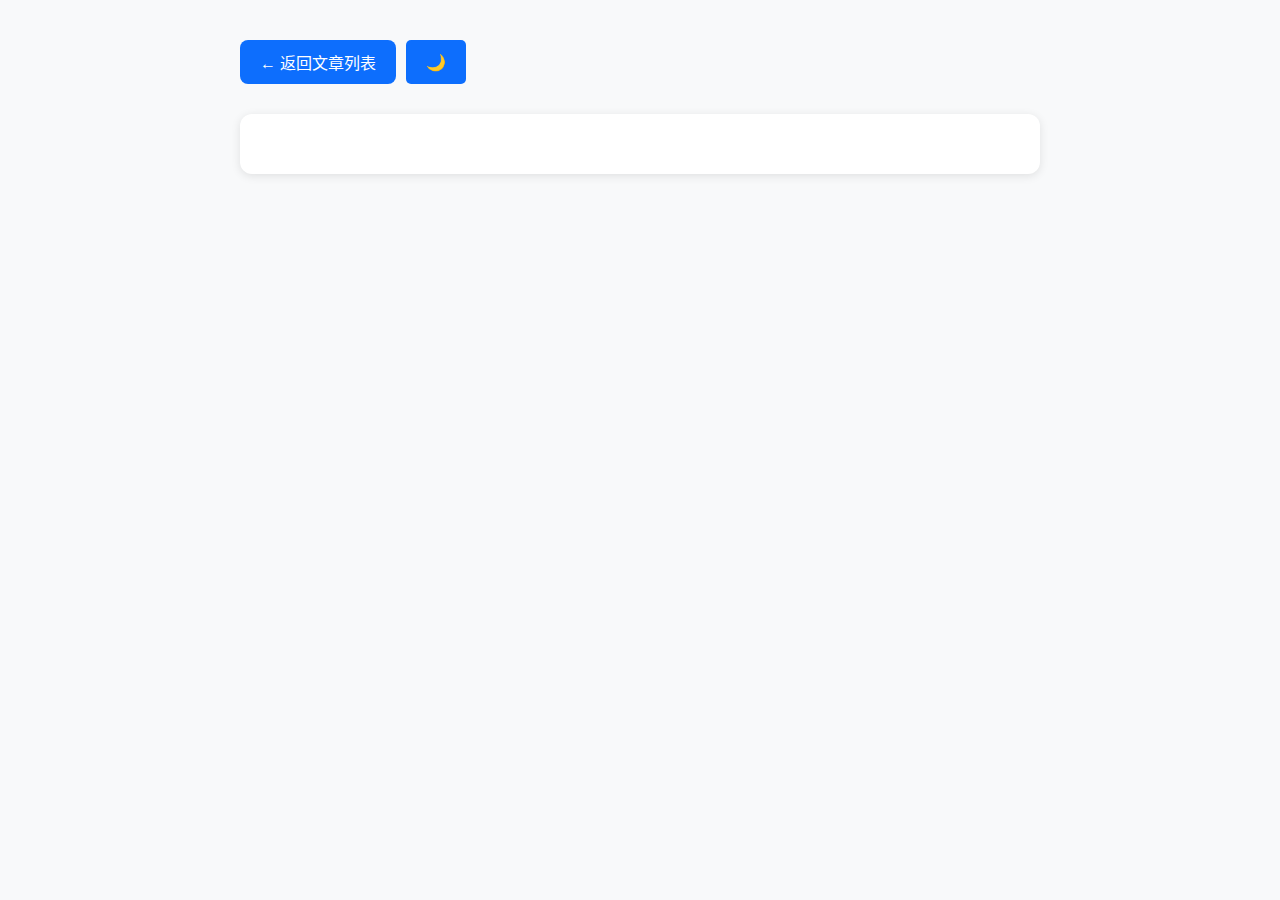
<file: article_reader.html>
<!DOCTYPE html>
<html lang="zh-CN">
<head>
    <link rel="stylesheet" href="styles.css">
    <meta charset="UTF-8">
    <meta name="viewport" content="width=device-width, initial-scale=1.0">
    <title>文章阅读器</title>
    <script src="marked.min.js"></script>
    <style>
        :root {
            --background-color: #f8f9fa;
            --text-color: #212529;
            --primary-color: #0d6efd;
            --border-color: #dee2e6;
            --dark-background: #212529;
            --dark-text: #f8f9fa;
            --dark-card-bg: #2c3034;
            --dark-pre-bg: #343a40;
            --border-radius-sm: 4px;
            --border-radius-md: 8px;
            --border-radius-lg: 12px;
        }

        body {
            font-family: 'Segoe UI', 'PingFang SC', 'Microsoft YaHei', sans-serif;
            margin: 0;
            padding: 0;
            background-color: var(--background-color);
            color: var(--text-color);
            line-height: 1.8;
            transition: all 0.3s ease;
        }

        .container {
            max-width: 800px;
            margin: 0 auto;
            padding: 40px 20px;
        }

        .back-button, .theme-switch {
            background-color: var(--primary-color);
            color: white;
            border: none;
            padding: 10px 20px;
            border-radius: var(--border-radius-md);
            cursor: pointer;
            font-size: 16px;
            transition: all 0.2s;
        }

        .back-button:hover, .theme-switch:hover {
            opacity: 0.9;
            transform: translateY(-2px);
        }

        #articleContent {
            background: white;
            padding: 30px;
            border-radius: var(--border-radius-lg);
            box-shadow: 0 2px 10px rgba(0,0,0,0.1);
        }

        #articleContent h1 {
            color: var(--primary-color);
            margin-top: 0;
            padding-bottom: 10px;
            border-bottom: 1px solid var(--border-color);
        }

        #articleContent img {
            max-width: 100%;
            height: auto;
            border-radius: var(--border-radius-sm);
        }

        #articleContent pre {
            background: #f5f5f5;
            padding: 15px;
            border-radius: var(--border-radius-sm);
            overflow-x: auto;
        }

        #articleContent blockquote {
            border-left: 4px solid var(--primary-color);
            padding-left: 15px;
            margin-left: 0;
            color: #6c757d;
            font-style: italic;
        }

        .dark-mode {
            --background-color: var(--dark-background);
            --text-color: var(--dark-text);
        }
        
        .dark-mode #articleContent {
            background: var(--dark-card-bg);
        }
        
        .dark-mode #articleContent pre {
            background: var(--dark-pre-bg);
        }
        
        <style>
            /* 全局链接样式 */
            a {
                color: var(--primary-color);
                text-decoration: none;
                font-weight: 500;
                position: relative;
                transition: all 0.2s ease;
            }

            a:hover {
                color: var(--primary-light);
            }

            a::after {
                content: '';
                position: absolute;
                bottom: -2px;
                left: 0;
                width: 100%;
                height: 2px;
                background-color: var(--primary-color);
                transform: scaleX(0);
                transform-origin: right;
                transition: transform 0.3s ease;
            }

            a:hover::after {
                transform: scaleX(1);
                transform-origin: left;
            }

            .dark-mode a {
                color: #4dabf7;
            }

            .dark-mode a:hover {
                color: #74c0fc;
            }

            .dark-mode a::after {
                background-color: #4dabf7;
            }
        </style>
</head>
<body>
    <div class="container">
        <div style="display: flex; gap: 10px; margin-bottom: 30px;">
            <button class="back-button" onclick="window.history.back()">← 返回文章列表</button>
            <button class="theme-switch" onclick="toggleTheme()" style="padding: 10px 20px; border-radius: 5px; border: none; cursor: pointer; background: var(--primary-color); color: white;">🌙</button>
        </div>
        <div id="articleContent"></div>
    </div>

    <script>
        // 主题切换功能
        function toggleTheme() {
            document.documentElement.classList.toggle('dark-mode');
            const isDarkMode = document.documentElement.classList.contains('dark-mode');
            localStorage.setItem('preferredTheme', isDarkMode ? 'dark' : 'light');
            document.querySelector('.theme-switch').textContent = isDarkMode ? '☀️' : '🌙';
        }

        // 页面加载时应用保存的主题
        document.addEventListener('DOMContentLoaded', function() {
            // 应用主题
            const savedTheme = localStorage.getItem('preferredTheme');
            if (savedTheme === 'dark' || (!savedTheme && window.matchMedia('(prefers-color-scheme: dark)').matches)) {
                document.documentElement.classList.add('dark-mode');
                document.querySelector('.theme-switch').textContent = '☀️';
            }
            
            const params = new URLSearchParams(window.location.search);
            const file = params.get('file');
            
            if (file) {
                fetch(file)
                    .then(response => response.text())
                    .then(markdown => {
                        // 过滤掉YAML前置元数据部分
                        const content = markdown.replace(/^---[\s\S]*?---\s*/, '');
                        const html = marked.parse(content);
                        document.getElementById('articleContent').innerHTML = html;
                    });
            }
        });
    </script>
</body>
</html>
</file>
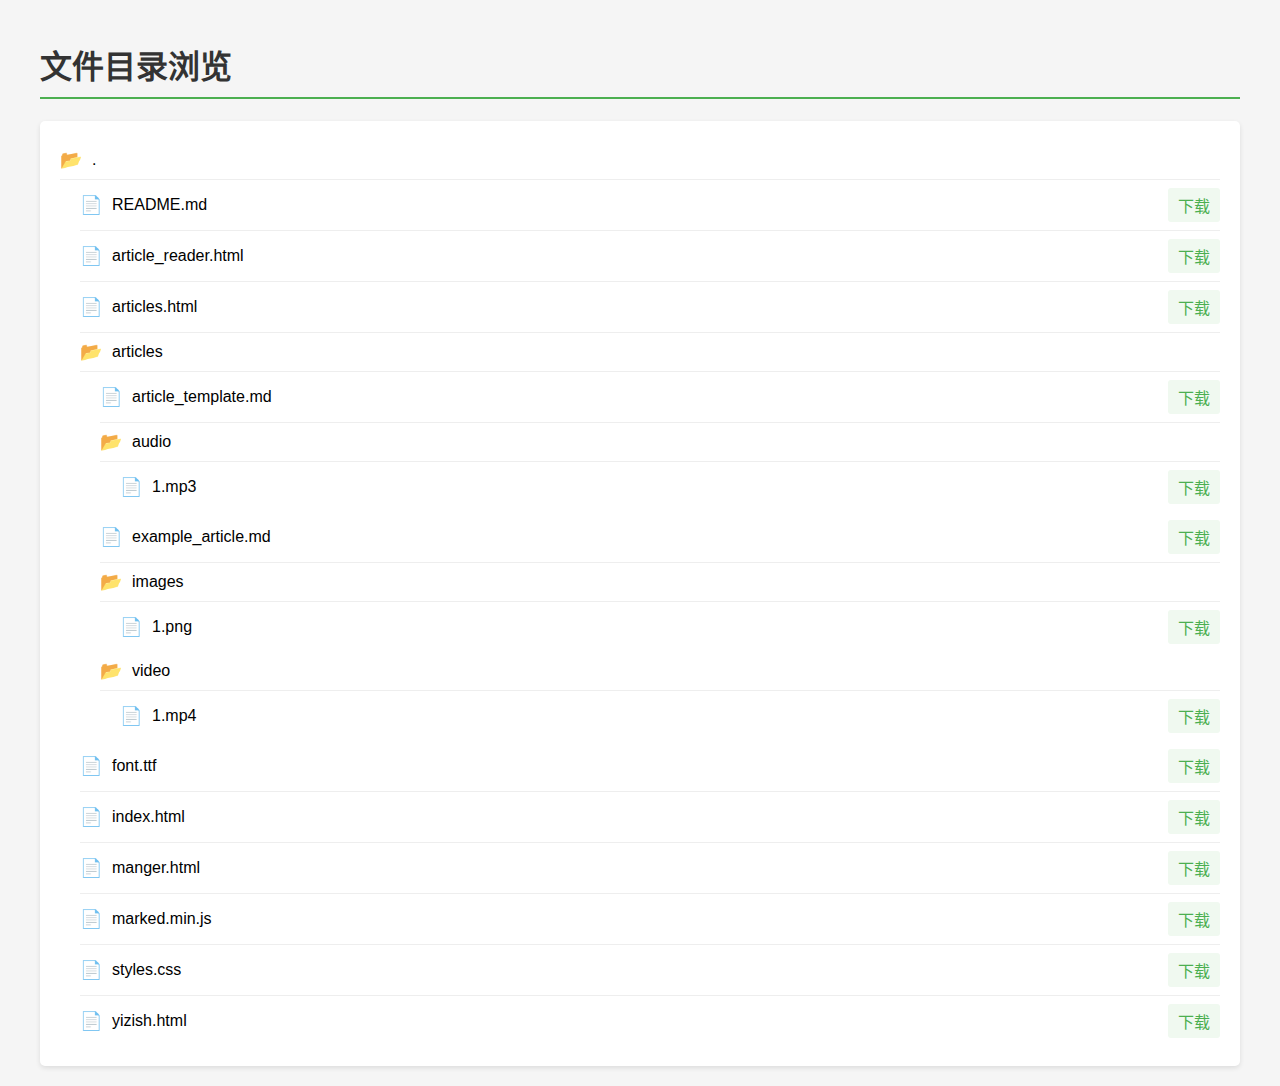
<file: manger.html>
<!DOCTYPE html>
<html lang="zh-CN">
<head>
    <meta charset="UTF-8">
    <meta name="viewport" content="width=device-width, initial-scale=1.0">
    <title>文件管理器</title>
    <style>
        body {
            font-family: 'Microsoft YaHei', sans-serif;
            max-width: 1200px;
            margin: 0 auto;
            padding: 20px;
            background-color: #f5f5f5;
        }
        h1 {
            color: #333;
            border-bottom: 2px solid #4CAF50;
            padding-bottom: 10px;
        }
        .directory-tree {
            margin-top: 20px;
            background-color: white;
            border-radius: 5px;
            box-shadow: 0 2px 5px rgba(0,0,0,0.1);
            padding: 20px;
        }
        .file-item {
            display: flex;
            align-items: center;
            padding: 8px 0;
            border-bottom: 1px solid #eee;
        }
        .file-item:last-child {
            border-bottom: none;
        }
        .file-icon {
            margin-right: 10px;
            font-size: 18px;
        }
        .directory-icon {
            color: #FFC107;
        }
        .file-icon {
            color: #64B5F6;
        }
        .file-name {
            flex-grow: 1;
        }
        .download-link {
            color: #4CAF50;
            text-decoration: none;
            padding: 5px 10px;
            border-radius: 3px;
            background-color: #f0f9f0;
            transition: background-color 0.3s;
        }
        .download-link:hover {
            background-color: #e0f2e0;
        }
        .subdirectory {
            margin-left: 20px;
        }
    </style>
</head>
<body>
    <h1>文件目录浏览</h1>
    <div class="directory-tree" id="directoryTree"></div>

    <script>
        // 目录结构数据，基于提供的工作区信息
        const directoryStructure = {
            name: '.',
            isDirectory: true,
            children: [
                { name: 'README.md', isDirectory: false },
                { name: 'article_reader.html', isDirectory: false },
                { name: 'articles.html', isDirectory: false },
                { 
                    name: 'articles', 
                    isDirectory: true,
                    children: [
                        { name: 'article_template.md', isDirectory: false },
                        { 
                            name: 'audio', 
                            isDirectory: true,
                            children: [
                                { name: '1.mp3', isDirectory: false }
                            ]
                        },
                        { name: 'example_article.md', isDirectory: false },
                        { 
                            name: 'images', 
                            isDirectory: true,
                            children: [
                                { name: '1.png', isDirectory: false }
                            ]
                        },
                        { 
                            name: 'video', 
                            isDirectory: true,
                            children: [
                                { name: '1.mp4', isDirectory: false }
                            ]
                        }
                    ]
                },
                { name: 'font.ttf', isDirectory: false },
                { name: 'index.html', isDirectory: false },
                { name: 'manger.html', isDirectory: false },
                { name: 'marked.min.js', isDirectory: false },
                { name: 'styles.css', isDirectory: false },
                { name: 'yizish.html', isDirectory: false }
            ]
        };

        // 生成目录树HTML
        function generateDirectoryHTML(item, path = '') {
            const currentPath = path ? `${path}/${item.name}` : item.name;
            let html = '';

            // 创建文件项
            html += `<div class="file-item">`;
            html += `<span class="file-icon ${item.isDirectory ? 'directory-icon' : 'file-icon'}">`;
            html += item.isDirectory ? '📂' : '📄';
            html += `</span>`;
            html += `<span class="file-name">${item.name}</span>`;

            // 如果是文件，添加下载链接
            if (!item.isDirectory) {
                html += `<a href="${currentPath}" class="download-link" download>下载</a>`;
            }

            html += `</div>`;

            // 如果是目录，递归生成子目录
            if (item.isDirectory && item.children && item.children.length > 0) {
                html += `<div class="subdirectory">`;
                item.children.forEach(child => {
                    html += generateDirectoryHTML(child, currentPath);
                });
                html += `</div>`;
            }

            return html;
        }

        // 渲染目录树
        document.getElementById('directoryTree').innerHTML = generateDirectoryHTML(directoryStructure);
    </script>
</body>
</html>
</file>
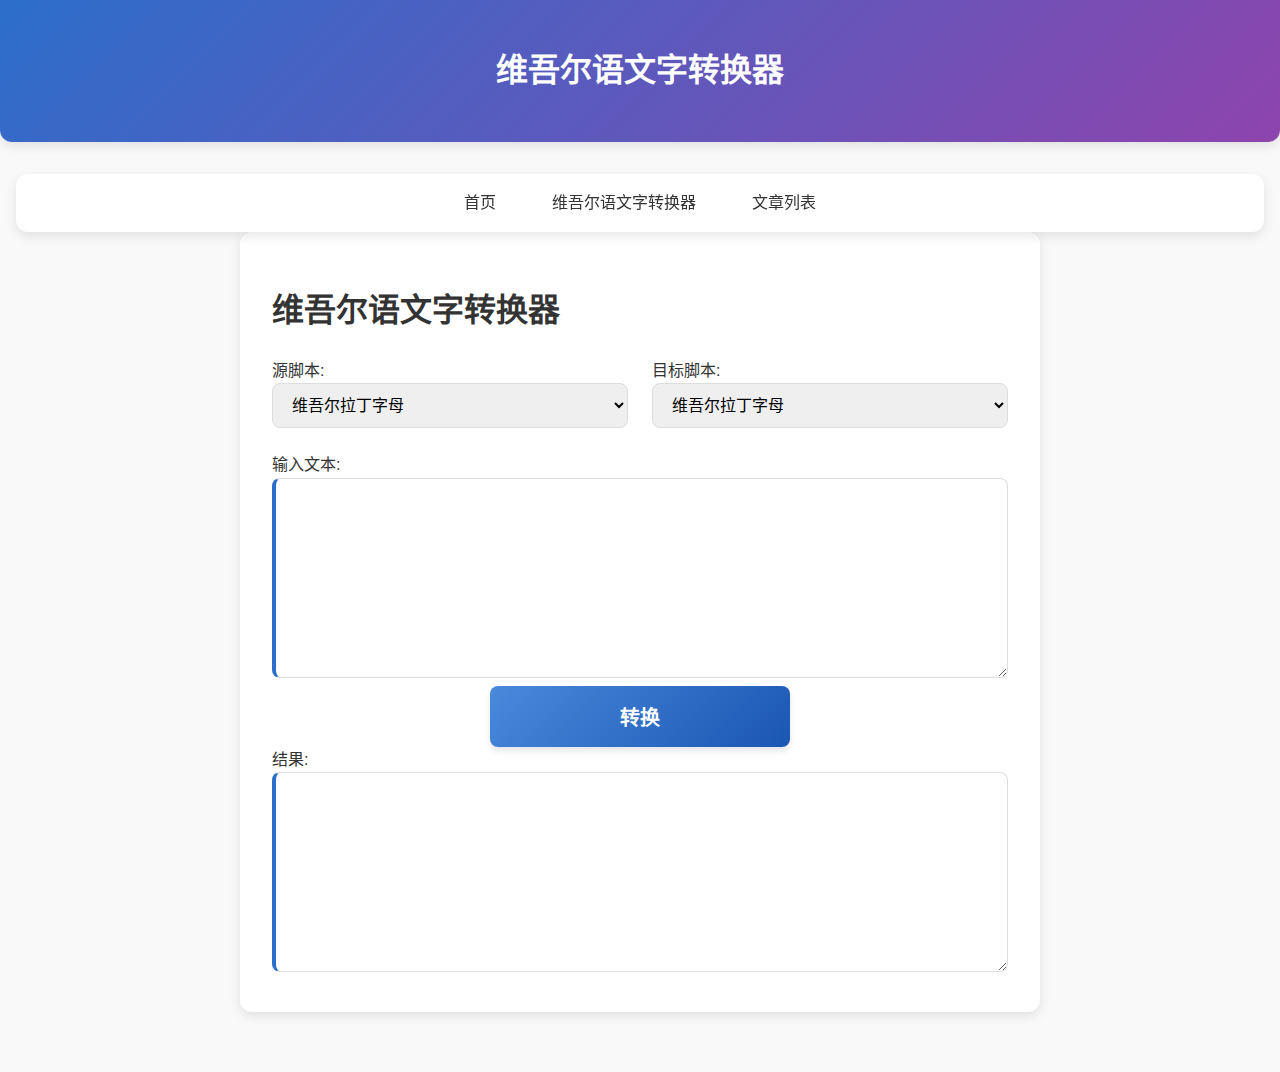
<file: yizish.html>
<!DOCTYPE html>
<html lang="zh-CN">
<head>
    <link rel="stylesheet" href="styles.css">
    <meta charset="UTF-8">
    <meta name="viewport" content="width=device-width, initial-scale=1.0">
    <title>维吾尔语文字转换器 - ئۇيغۇر يېزىق ئالماشتۇرغۇچى</title>
    <style>
        /* 保留原有CSS变量定义 */
        :root {
            --primary-color: #2c6ecb;
            --primary-light: #4a89dc;
            --primary-dark: #1a56b3;
            --secondary-color: #8e44ad;
            --text-color: #333;
            --text-light: #666;
            --background-color: #f9f9f9;
            --card-bg: white;
            --shadow: 0 4px 12px rgba(0,0,0,0.1);
            --shadow-hover: 0 8px 24px rgba(0,0,0,0.15);
            --spacing-sm: 8px;
            --spacing-md: 16px;
            --spacing-lg: 24px;
            --spacing-xl: 32px;
            --border-radius: 12px;
            --transition: all 0.3s ease;
            /* 深色模式变量 */
            --dark-background-color: #1a1a2e;
            --dark-card-bg: #212134;
            --dark-text-color: #e0e0e0;
            --dark-text-light: #b0b0c0;
        }
        .dark-mode {
            --background-color: var(--dark-background-color);
            --card-bg: var(--dark-card-bg);
            --text-color: var(--dark-text-color);
            --text-light: var(--dark-text-light);
        }
    /* 保留所有响应式布局和主题切换样式 */
    body {
        font-family: 'Segoe UI', Arial, sans-serif;
        margin: 0;
        padding: 0;
        background-color: var(--background-color);
        color: var(--text-color);
        line-height: 1.6;
        padding-bottom: 60px; /* 为固定页脚留出空间 */
    }
    .container {
        max-width: 1200px;
        margin: 0 auto;
        padding: 0 var(--spacing-md);
        width: 100%;
        box-sizing: border-box;
    }
    header {
        background: linear-gradient(135deg, var(--primary-color), var(--secondary-color));
        color: white;
        padding: var(--spacing-lg);
        text-align: center;
        margin-bottom: var(--spacing-xl);
        border-radius: 0 0 var(--border-radius) var(--border-radius);
        box-shadow: var(--shadow);
    }
    nav {
        background-color: var(--card-bg);
        padding: var(--spacing-md);
        box-shadow: var(--shadow);
        position: sticky;
        top: 0;
        z-index: 100;
        border-radius: var(--border-radius);
        margin: 0 var(--spacing-md);
    }
    nav ul {
        list-style: none;
        padding: 0;
        display: flex;
        gap: var(--spacing-lg);
        justify-content: center;
        flex-wrap: wrap;
        margin: 0;
    }
    nav a {
        text-decoration: none;
        color: var(--text-color);
        font-weight: 500;
        padding: var(--spacing-sm) var(--spacing-md);
        border-radius: var(--border-radius);
        transition: var(--transition);
    }
    nav a:hover {
        background-color: var(--primary-light);
        color: white;
    }
    .content {
        margin-top: var(--spacing-xl);
        background: var(--card-bg);
        padding: var(--spacing-xl);
        border-radius: var(--border-radius);
        box-shadow: var(--shadow);
        transition: var(--transition);
    }
    .content:hover {
        box-shadow: var(--shadow-hover);
    }
    .instruction {
        margin-top: var(--spacing-xl);
        padding: var(--spacing-xl);
        background-color: #e8f4fd;
        border-radius: var(--border-radius);
        box-shadow: var(--shadow);
        transition: var(--transition);
    }
    .instruction:hover {
        box-shadow: var(--shadow-hover);
        transform: translateY(-3px);
    }
    pre {
        background-color: #f8f9fa;
        padding: var(--spacing-md);
        border-radius: var(--border-radius);
        overflow-x: auto;
        font-family: monospace;
        font-size: 0.9rem;
    }
    footer {
        position: fixed;
        bottom: 0;
        left: 0;
        right: 0;
        text-align: center;
        padding: var(--spacing-md);
        color: var(--text-color); /* 修改为文本颜色变量 */
        font-size: 0.9rem;
    }
    /* 转换器特有样式 */
    .card {
        background: var(--card-bg);
        border-radius: var(--border-radius);
        box-shadow: var(--shadow);
        padding: var(--spacing-xl);
        margin: 0 auto;
        max-width: 800px;
        width: 100%;
        box-sizing: border-box;
        transition: var(--transition);
        transform: translateY(0);
    }
    .card:hover {
        box-shadow: var(--shadow-hover);
        transform: translateY(-5px);
    }
    select, textarea {
        width: 100%;
        padding: 12px 15px;
        border: 1px solid #ddd;
        border-radius: 8px;
        font-size: 16px;
        transition: var(--transition);
        box-sizing: border-box;
    }
    select:focus, textarea:focus {
        outline: none;
        border-color: var(--primary-color);
        box-shadow: 0 0 0 3px rgba(44, 110, 203, 0.2);
    }
    textarea {
        height: 200px;
        resize: vertical;
        border-left: 4px solid var(--primary-color);
    }
    button {
        background: linear-gradient(135deg, var(--primary-light), var(--primary-dark));
        color: white;
        border: none;
        border-radius: 8px;
        padding: clamp(0.75rem, 3vw, 1rem) clamp(1.5rem, 5vw, 2rem);
        font-size: clamp(1rem, 3vw, 1.25rem);
        font-weight: 600;
        cursor: pointer;
        transition: var(--transition);
        box-shadow: 0 4px 6px rgba(0,0,0,0.1);
        width: 100%;
        max-width: 300px;
        margin: 0 auto;
        display: block;
    }
    button:hover {
        transform: translateY(-2px);
        box-shadow: 0 6px 10px rgba(0,0,0,0.15);
    }
    button:active {
        transform: translateY(0);
    }
    .converter-container {
        display: grid;
        grid-template-columns: 1fr;
        gap: var(--spacing-lg);
        margin-bottom: var(--spacing-lg);
    }
    @media (min-width: 768px) {
        .converter-container {
            grid-template-columns: 1fr 1fr;
        }
    }
    .dark-mode select,
    .dark-mode textarea {
        background-color: var(--dark-card-bg);
        color: var(--dark-text-color);
        border-color: var(--dark-text-light);
    }

    .dark-mode select:focus,
    .dark-mode textarea:focus {
        border-color: var(--primary-light);
        box-shadow: 0 0 0 3px rgba(44, 110, 203, 0.2);
    }

    .dark-mode button {
        background: linear-gradient(135deg, var(--primary-dark), var(--secondary-color));
    }
    select, textarea {
        font-family: 'CustomFont', sans-serif;
        src: url('font.ttf') format('truetype');
    }

@font-face {
    font-family: 'CustomFont';
    src: url('font.ttf') format('truetype');
}

@media (min-width: 768px) {
    .converter-container {
        grid-template-columns: 1fr 1fr;
    }
}
.dark-mode select,
.dark-mode textarea {
    background-color: var(--dark-card-bg);
    color: var(--dark-text-color);
    border-color: var(--dark-text-light);
}

.dark-mode select:focus,
.dark-mode textarea:focus {
    border-color: var(--primary-light);
    box-shadow: 0 0 0 3px rgba(44, 110, 203, 0.2);
}

.dark-mode button {
    background: linear-gradient(135deg, var(--primary-dark), var(--secondary-color));
}
</style>
</head>
<body>
    <header>
        <div class="container">
            <h1 class="lang-zh">维吾尔语文字转换器</h1>
            <h1 class="lang-en">Uyghur Text Converter</h1>
        </div>
    </header>
    <nav>
        <div class="container">
            <ul>
                <li><a href="index.html" class="lang-zh">首页</a><a href="index.html" class="lang-en">Home</a></li>
                <li><a href="yizish.html" class="lang-zh">维吾尔语文字转换器</a><a href="yizish.html" class="lang-en">Uyghur Text Converter</a></li>
                <li><a href="articles.html" class="lang-zh">文章列表</a><a href="articles.html" class="lang-en">Articles</a></li>
            </ul>
        </div>
    </nav>
    <main class="container">
        <div class="card slide-up">
            <h1 class="lang-zh fade-in">维吾尔语文字转换器</h1>
            <h1 class="lang-en fade-in">Uyghur Text Converter</h1>
            <div class="converter-container">
                <div class="fade-in" style="animation-delay: 0.1s;">
                    <label class="lang-zh">源脚本:</label>
                    <label class="lang-en">Source Script:</label>
                    <select id="source" class="form-control">
                        <option value="ULS" class="lang-zh">维吾尔拉丁字母</option>
                        <option value="ULS" class="lang-en">Uyghur Latin alphabet</option>
                        <option value="UYS" class="lang-zh">维吾尔新文字</option>
                        <option value="UYS" class="lang-en">Uyghur New alphabet</option>
                        <option value="CPS" class="lang-zh">汉语拼音字母</option>
                        <option value="CPS" class="lang-en">Chinese Pinyin alphabet</option>
                        <option value="UAS" class="lang-zh">维吾尔阿拉伯字母</option>
                        <option value="UAS" class="lang-en">Uyghur Arabic alphabet</option>
                        <option value="CTS" class="lang-zh">通用突厥字母</option>
                        <option value="CTS" class="lang-en">Common Turkic alphabet</option>
                        <option value="UCS" class="lang-zh">维吾尔西里尔字母</option>
                        <option value="UCS" class="lang-en">Uyghur Cyrillic alphabet</option>
                    </select>
                </div>
                <div class="fade-in" style="animation-delay: 0.2s;">
                    <label class="lang-zh">目标脚本:</label>
                    <label class="lang-en">Target Script:</label>
                    <select id="target" class="form-control">
                        <option value="ULS" class="lang-zh">维吾尔拉丁字母</option>
                        <option value="ULS" class="lang-en">Uyghur Latin alphabet</option>
                        <option value="UYS" class="lang-zh">维吾尔新文字</option>
                        <option value="UYS" class="lang-en">Uyghur New alphabet</option>
                        <option value="CPS" class="lang-zh">汉语拼音字母</option>
                        <option value="CPS" class="lang-en">Chinese Pinyin alphabet</option>
                        <option value="UAS" class="lang-zh">维吾尔阿拉伯字母</option>
                        <option value="UAS" class="lang-en">Uyghur Arabic alphabet</option>
                        <option value="CTS" class="lang-zh">通用突厥字母</option>
                        <option value="CTS" class="lang-en">Common Turkic alphabet</option>
                        <option value="UCS" class="lang-zh">维吾尔西里尔字母</option>
                        <option value="UCS" class="lang-en">Uyghur Cyrillic alphabet</option>
                    </select>
                </div>
            </div>
            <div class="fade-in" style="animation-delay: 0.3s;">
                <label class="lang-zh">输入文本:</label>
                <label class="lang-en">Input Text:</label>
                <textarea id="input"></textarea>
            </div>
            <div class="fade-in" style="animation-delay: 0.4s;">
                <button onclick="convert()" id="convertBtn" class="lang-zh">转换</button>
                <button onclick="convert()" id="convertBtn" class="lang-en">Convert</button>
            </div>
            <div class="fade-in" style="animation-delay: 0.5s;">
                <label class="lang-zh">结果:</label>
                <label class="lang-en">Result:</label>
                <textarea id="result"></textarea>
            </div>
        </div>
    </main>

    <script>
        // 页面加载时检查保存的语言偏好
        document.addEventListener('DOMContentLoaded', function() {
            const savedLang = localStorage.getItem('preferredLanguage');
            if (savedLang) {
                switchLanguage(savedLang);
            } else {
                // 默认使用中文
                switchLanguage('zh');
            }
        });
    
        function switchLanguage(lang) {
            // 隐藏所有语言元素
            document.querySelectorAll('.lang-zh, .lang-en').forEach(el => {
                el.style.display = 'none';
            });
            // 显示选中语言元素
            document.querySelectorAll('.lang-' + lang).forEach(el => {
                el.style.display = el.tagName === 'A' ? 'inline' : 'block';
            });
            document.documentElement.lang = lang === 'zh' ? 'zh-CN' : 'en';
            
            // 更新按钮选中状态
            document.querySelectorAll('.lang-switch button').forEach(btn => {
                btn.classList.remove('active');
            });
            document.querySelector(`.lang-switch button[onclick="switchLanguage('${lang}')"]`).classList.add('active');
            
            // 保存语言偏好到本地存储
            localStorage.setItem('preferredLanguage', lang);
        }

        // 脚本转换核心逻辑 (保留原有功能)
        class UgMultiScriptConverter {
            constructor() {
                // 添加正则特殊字符转义方法
                this.escapeRegExp = (str) => str.replace(/[.*+?^${}()|[\]\\]/g, '\\$&');
                // 字符映射表 (从Python移植)
                this.__uas_group1 = ['ا', 'ە', 'ب', 'پ', 'ت', 'ج', 'چ', 'خ', 'د', 'ر', 'ز', 'ژ', 'س', 'ش', 'ف', 'ڭ', 'ل', 'لا', 'م', 'ھ', 'و', 'ۇ', 'ۆ', 'ۈ', 'ۋ', 'ې', 'ى', 'ي', 'ق', 'ك', 'گ', 'ن', 'غ', '؟', '،', '؛', '٭'];
                this.__cts_group1 = ['a', 'e', 'b', 'p', 't', 'c', 'ç', 'x', 'd', 'r', 'z', 'j', 's', 'ş', 'f', 'ñ', 'l', 'la', 'm', 'h', 'o', 'u', 'ö', 'ü', 'v', 'é', 'i', 'y', 'q', 'k', 'g', 'n', 'ğ', '?', ',', ';', '*'];
                this.__ucs_group1 = ['а', 'ә', 'б', 'п', 'т', 'җ', 'ч', 'х', 'д', 'р', 'з', 'ж', 'с', 'ш', 'ф', 'ң', 'л', 'ла', 'м', 'һ', 'о', 'у', 'ө', 'ү', 'в', 'е', 'и', 'й', 'қ', 'к', 'г', 'н', 'ғ', '?', ',', ';', '*'];
                // 添加CPS(汉语拼音)映射表
                this.__cps_group1 = ['a', 'e', 'b', 'p', 't', 'j', 'q', 'x', 'd', 'r', 'z', 'zh', 's', 'sh', 'f', 'ng', 'l', 'la', 'm', 'h', 'o', 'u', 'uo', 'ü', 'w', 'ie', 'i', 'y', 'qu', 'k', 'g', 'n', 'gh', '?', ',', ';', '*'];
            }

            convert(text, sourceScript, targetScript) {
                // 验证脚本类型
                const validScripts = ['ULS', 'UYS', 'CPS', 'UAS', 'CTS', 'UCS'];
                if (!validScripts.includes(sourceScript)) {
                    throw new Error(`无效的脚本类型: ${sourceScript}`);
                }
                if (!validScripts.includes(targetScript)) {
                    throw new Error(`无效的脚本类型: ${targetScript}`);
                }
                
                // 相同脚本直接返回
                if (sourceScript === targetScript) return text;
                
                // 构建转换方法名 (如 "UAS2CTS")
                const methodName = `${sourceScript}2${targetScript}`;
                if (typeof this[methodName] === 'function') {
                    return this[methodName](text);
                }
                
                // 通过CTS中转转换
                if (sourceScript !== 'CTS' && targetScript !== 'CTS') {
                    const sourceToCTS = `${sourceScript}2CTS`;
                    const ctsToTarget = `CTS2${targetScript}`;
                    if (typeof this[sourceToCTS] === 'function' && typeof this[ctsToTarget] === 'function') {
                        text = this[sourceToCTS](text);
                        return this[ctsToTarget](text);
                    }
                }
                
                throw new Error(`不支持从${sourceScript}到${targetScript}的转换`);
            }

            // 字符映射替换
            _replaceViaTable(text, tab1, tab2) {
                tab1.forEach((from, index) => {
                    // 对特殊字符进行转义
                    const escapedFrom = this.escapeRegExp(from);
                    text = text.replace(new RegExp(escapedFrom, 'g'), tab2[index]);
                });
                return text;
            }

            // UAS转CTS
            UAS2CTS(text) {
                text = this._replaceViaTable(text, this.__uas_group1, this.__cts_group1);
                return this.__reviseCTS(text);
            }

            // 修正CTS文本
            __reviseCTS(text) {
                // 修复零宽断言语法，将Unicode字符改为十六进制表示
                text = text.replace(/(?<=[^a-zA-Zöüçşñğé]|^)ئ/g, '');
                text = text.replace(/ئ/g, "'");
                return text;
            }

            // CTS转UAS
            CTS2UAS(text) {
                // 修复元音前加ئ的正则表达式
                text = text.replace(/(?<=[^bptcçxdrzjsşfñlmhvyqkgnğ]|^)([aeéiouöü])/g, 'ئ$1');
                text = this._replaceViaTable(text, this.__cts_group1, this.__uas_group1);
                return text.replace(/'/g, '');
            }

            // UCS转CTS
            UCS2CTS(text) {
                return this._replaceViaTable(text.toLowerCase(), this.__ucs_group1, this.__cts_group1)
                    .replace(/я/g, 'ya').replace(/ю/g, 'yu');
            }

            // CTS转UCS
            CTS2UCS(text) {
                return this._replaceViaTable(text.toLowerCase(), this.__cts_group1, this.__ucs_group1)
                    .replace(/ya/g, 'я').replace(/yu/g, 'ю');
            }

            // ULS转CTS
            ULS2CTS(text) {
                return text.toLowerCase()
                    // 先处理多字符组合
                    .replace(/ng/g, 'ñ')
                    .replace(/n'g/g, 'ng')
                    .replace(/'ng/g, 'ñ')
                    .replace(/ch/g, 'ç')
                    .replace(/zh/g, 'j')
                    .replace(/sh/g, 'ş')
                    .replace(/'gh/g, 'ğ')
                    .replace(/gh/g, 'ğ')
                    // 再处理单字符
                    .replace(/j/g, 'c')
                    .replace(/w/g, 'v');
            }

            // CTS转ULS
            CTS2ULS(text) {
                return text.toLowerCase()
                    .replace(/ñ/g, 'ng')
                    .replace(/j/g, 'zh')
                    .replace(/c/g, 'j')
                    .replace(/ç/g, 'ch')
                    .replace(/ş/g, 'sh')
                    .replace(/ğ/g, 'gh')
                    .replace(/v/g, 'w');
            }

            // UYS转CTS
            UYS2CTS(text) {
                return text.toLowerCase()
                    .replace(/e/g, 'ə')
                    .replace(/j/g, 'ⱬ')
                    .replace(/c/g, 'j')
                    .replace(/q/g, 'ⱪ')
                    .replace(/ç/g, 'q')
                    .replace(/h/g, 'ⱨ')
                    .replace(/x/g, 'h')
                    .replace(/ş/g, 'x')
                    .replace(/ñ/g, 'ng')
                    .replace(/ö/g, 'ø')
                    .replace(/v/g, 'w')
                    .replace(/é/g, 'e');
            }

            // CTS转UYS
            CTS2UYS(text) {
                return text.toLowerCase()
                    .replace(/ə/g, 'e')
                    .replace(/ⱬ/g, 'j')
                    .replace(/j/g, 'c')
                    .replace(/ⱪ/g, 'q')
                    .replace(/q/g, 'ç')
                    .replace(/ⱨ/g, 'h')
                    .replace(/h/g, 'x')
                    .replace(/x/g, 'ş')
                    .replace(/ng/g, 'ñ')
                    .replace(/ø/g, 'ö')
                    .replace(/w/g, 'v')
                    .replace(/e/g, 'é');
            }
        }

        // 初始化转换器
        const converter = new UgMultiScriptConverter();

        // 转换函数
        function convert() {
            const source = document.getElementById('source').value;
            const target = document.getElementById('target').value;
            const input = document.getElementById('input').value;
            
            try {
                // 验证输入
                if (!input.trim()) {
                    throw new Error('输入文本不能为空');
                }
                
                const result = converter.convert(input, source, target);
                document.getElementById('result').value = result;
            } catch (error) {
                document.getElementById('result').value = error.message;
            }
        }
    </script>

    <script>
        // 主题切换功能
        function toggleTheme() {
            document.documentElement.classList.toggle('dark-mode');
            const isDarkMode = document.documentElement.classList.contains('dark-mode');
            localStorage.setItem('preferredTheme', isDarkMode ? 'dark' : 'light');
            document.querySelector('.theme-switch').textContent = isDarkMode ? '☀️' : '🌙';
        }

        // 页面加载时应用保存的主题
        document.addEventListener('DOMContentLoaded', function() {
            const savedTheme = localStorage.getItem('preferredTheme');
            if (savedTheme === 'dark' || (!savedTheme && window.matchMedia('(prefers-color-scheme: dark)').matches)) {
                document.documentElement.classList.add('dark-mode');
                document.querySelector('.theme-switch').textContent = '☀️';
            }
        });
    </script>
</html>
</file>
<file: styles.css>
/* 全局链接样式 */
a {
    color: var(--primary-color);
    text-decoration: none;
    font-weight: 500;
    position: relative;
    transition: all 0.2s ease;
}

a:hover {
    color: var(--primary-light);
}

a::after {
    content: '';
    position: absolute;
    bottom: -2px;
    left: 0;
    width: 100%;
    height: 2px;
    background-color: var(--primary-color);
    transform: scaleX(0);
    transform-origin: right;
    transition: transform 0.3s ease;
}

a:hover::after {
    transform: scaleX(1);
    transform-origin: left;
}

.dark-mode a {
    color: #4dabf7;
}

.dark-mode a:hover {
    color: #74c0fc;
}

.dark-mode a::after {
    background-color: #4dabf7;
}

/* 修改导航栏链接样式，移除按钮背景 */
nav a {
    text-decoration: none;
    color: var(--text-color);
    font-weight: 500;
    padding: var(--spacing-sm) var(--spacing-md);
    border-radius: var(--border-radius);
    transition: var(--transition);
    background-color: transparent !important;
}

nav a:hover {
    background-color: transparent !important;
    color: var(--text-color);
    text-decoration: underline;
}


/* 标题初始样式 */
.header {
    background-color: var(--card-bg);
    padding: var(--spacing-lg);
    margin: 0 auto;
    max-width: 1200px; /* 限制最大宽度 */
    width: 90%; /* 初始宽度 */
    border-radius: var(--border-radius);
    box-shadow: var(--shadow);
    transition: all 0.3s ease;
    position: sticky;
    top: 0;
    z-index: 99;
}

/* 滚动后的缩小样式 */
.header.shrink {
    width: 60%;
    padding: var(--spacing-md);
    margin-top: calc(var(--spacing-md) * -1);
    border-radius: 0 0 var(--border-radius) var(--border-radius);
}
</file>
